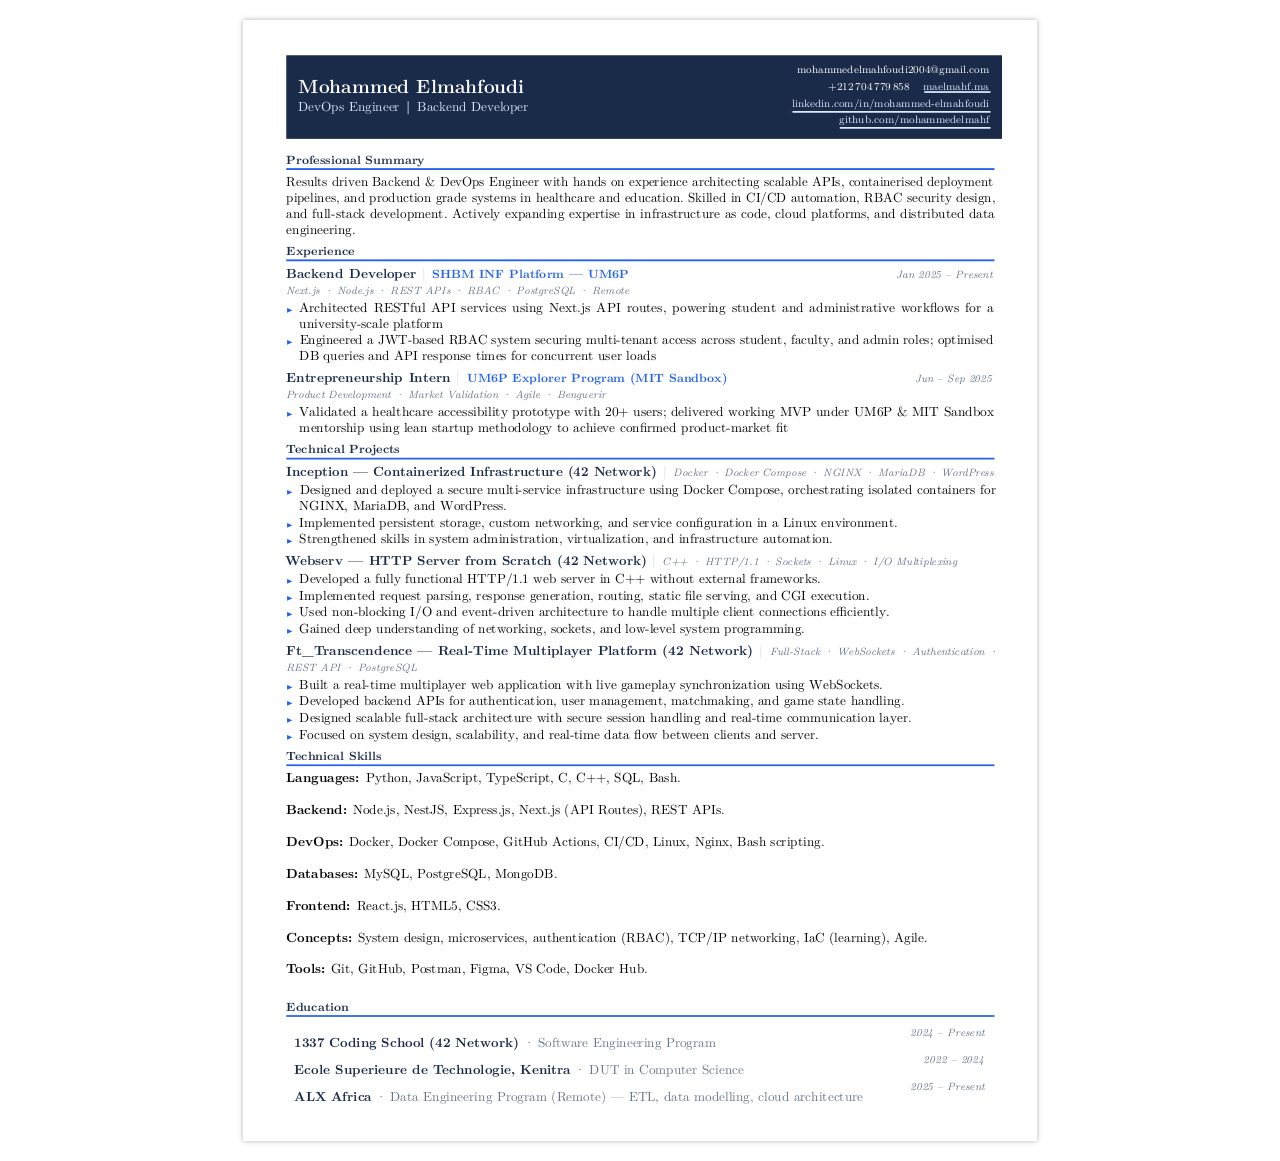
<file: srcs/requirements/bonus/static-website/www/index.html>
<!DOCTYPE html><!--[if IE]>  <html class="pdf24_ie"> <![endif]-->
<html>
	<head>
		<meta charset="utf-8" />
		<title>
		</title>
		
	<STYLE> 
 .pdf24_ sup {
	vertical-align: baseline;
	position: relative;
	top: -0.4em;
}
.pdf24_ sub {
	vertical-align: baseline;
	position: relative;
	top: 0.4em;
}
.pdf24_ a:link {text-decoration:none;}
.pdf24_ a:visited {text-decoration:none;}
@media screen and (min-device-pixel-ratio:0), (-webkit-min-device-pixel-ratio:0), (min--moz-device-pixel-ratio: 0) {.pdf24_view{ font-size:10em; transform:scale(0.1); -moz-transform:scale(0.1); -webkit-transform:scale(0.1); -moz-transform-origin:top left; -webkit-transform-origin:top left; } }
.pdf24_layer { }.pdf24_ie { font-size: 1pt; }
.pdf24_ie body { font-size: 12em; }
@media print{.pdf24_view {font-size:1em; transform:scale(1);}}
.pdf24_grlink { position:relative;width:100%;height:100%;z-index:1000000; }
.pdf24_01 {
	position: absolute;
	white-space: nowrap;
}
.pdf24_02 {
	font-size: 1em;
	line-height: 0.0em;
	width: 49.58333em;
	height: 70.08334em;
	border-style: none;
	display: block;
	margin: 0em;
}

@supports(-ms-ime-align:auto) { .pdf24_02 {overflow: hidden;}}
.pdf24_03 {
	position: relative;
}
.pdf24_04 {
	position: absolute;
	pointer-events: none;
	clip: rect(2.164251em,47.44617em,62.31267em,2.637583em);
	width: 100%;
}
.pdf24_05 {
	position: relative;
	width: 49.58333em;
}
.pdf24_06 {
	height: 7.008333em;
}
.pdf24_ie .pdf24_06 {
	height: 70.08334em;
}
@font-face {
	font-family:"CCIFOV+LMRoman8-Regular";
	src:url("[data-uri]") format("woff");
}
.pdf24_07 {
	font-size: 0.664175em;
	font-family: "CCIFOV+LMRoman8-Regular", "Times New Roman";
	color: #FFFFFF;
}
.pdf24_08 {
	line-height: 1.417em;
}
.pdf24_09 {
	letter-spacing: 0.0003em;
}

.pdf24_ie .pdf24_09 {
	letter-spacing: 0.0031px;
}
.pdf24_10 {
	letter-spacing: 0em;
}

.pdf24_ie .pdf24_10 {
	letter-spacing: 0px;
}
.pdf24_11 {
	font-size: 0.664175em;
	font-family: "CCIFOV+LMRoman8-Regular", "Times New Roman";
	color: #DBEAFE;
}
.pdf24_12 {
	letter-spacing: -0.0006em;
}

.pdf24_ie .pdf24_12 {
	letter-spacing: -0.006px;
}
.pdf24_13 {
	letter-spacing: -0.0009em;
}

.pdf24_ie .pdf24_13 {
	letter-spacing: -0.0099px;
}
@font-face {
	font-family:"LKNPVD+LMRoman12-Bold";
	src:url("[data-uri]") format("woff");
}
.pdf24_14 {
	font-size: 1.195517em;
	font-family: "LKNPVD+LMRoman12-Bold", "Times New Roman";
	color: #FFFFFF;
}
.pdf24_15 {
	line-height: 1.426em;
}
.pdf24_16 {
	letter-spacing: 0.0004em;
}

.pdf24_ie .pdf24_16 {
	letter-spacing: 0.0077px;
}
@font-face {
	font-family:"BHPEVO+LMRoman10-Regular";
	src:url("[data-uri]") format("woff");
}
.pdf24_17 {
	font-size: 0.830217em;
	font-family: "BHPEVO+LMRoman10-Regular", "Times New Roman";
	color: #DBEAFE;
}
.pdf24_18 {
	letter-spacing: 0.0006em;
}

.pdf24_ie .pdf24_18 {
	letter-spacing: 0.008px;
}
@font-face {
	font-family:"OHJFIO+LMRoman10-Bold";
	src:url("[data-uri]") format("woff");
}
.pdf24_19 {
	font-size: 0.830217em;
	font-family: "OHJFIO+LMRoman10-Bold", "Times New Roman";
	color: #DBEAFE;
}
.pdf24_20 {
	line-height: 1.428em;
}
.pdf24_21 {
	letter-spacing: -0.0035em;
}

.pdf24_ie .pdf24_21 {
	letter-spacing: -0.0462px;
}
@font-face {
	font-family:"ROPUJM+LMRoman9-Bold";
	src:url("[data-uri]") format("woff");
}
.pdf24_22 {
	font-size: 0.7472em;
	font-family: "ROPUJM+LMRoman9-Bold", "Times New Roman";
	color: #1A2B4A;
}
.pdf24_23 {
	line-height: 1.435em;
}
.pdf24_24 {
	-o-transform: scale(1,1.019368);
	-webkit-transform: scale(1,1.019368);
	-moz-transform: scale(1,1.019368);
	transform: scale(1,1.019368);
	-o-transform-origin: top left;
	-webkit-transform-origin: top left;
	-moz-webkit-transform-origin: top left;
	-transform-origin: top left;
	-ms-transform: matrix(1,0,0,1.019368,0,-0);
	-ms-transform-origin: top left;
}
.pdf24_25 {
	font-size: 0.814443em;
	font-family: "BHPEVO+LMRoman10-Regular", "Times New Roman";
	color: #000000;
}
.pdf24_26 {
	letter-spacing: -0.0014em;
}

.pdf24_ie .pdf24_26 {
	letter-spacing: -0.0181px;
}
.pdf24_27 {
	-o-transform: scale(1,1.01626);
	-webkit-transform: scale(1,1.01626);
	-moz-transform: scale(1,1.01626);
	transform: scale(1,1.01626);
	-o-transform-origin: top left;
	-webkit-transform-origin: top left;
	-moz-webkit-transform-origin: top left;
	-transform-origin: top left;
	-ms-transform: matrix(1,0,0,1.01626,0,-0);
	-ms-transform-origin: top left;
}
.pdf24_28 {
	font-size: 0.816933em;
	font-family: "BHPEVO+LMRoman10-Regular", "Times New Roman";
	color: #000000;
}
.pdf24_29 {
	letter-spacing: 0.0005em;
}

.pdf24_ie .pdf24_29 {
	letter-spacing: 0.0064px;
}
.pdf24_30 {
	-o-transform: scale(1,0.998004);
	-webkit-transform: scale(1,0.998004);
	-moz-transform: scale(1,0.998004);
	transform: scale(1,0.998004);
	-o-transform-origin: top left;
	-webkit-transform-origin: top left;
	-moz-webkit-transform-origin: top left;
	-transform-origin: top left;
	-ms-transform: matrix(1,0,0,0.998004,0,-0);
	-ms-transform-origin: top left;
}
.pdf24_31 {
	font-size: 0.831877em;
	font-family: "BHPEVO+LMRoman10-Regular", "Times New Roman";
	color: #000000;
}
.pdf24_32 {
	letter-spacing: -0.0004em;
}

.pdf24_ie .pdf24_32 {
	letter-spacing: -0.005px;
}
.pdf24_33 {
	font-size: 0.830217em;
	font-family: "BHPEVO+LMRoman10-Regular", "Times New Roman";
	color: #000000;
}
.pdf24_34 {
	letter-spacing: 0.0041em;
}

.pdf24_ie .pdf24_34 {
	letter-spacing: 0.0487px;
}
.pdf24_35 {
	font-size: 0.830217em;
	font-family: "OHJFIO+LMRoman10-Bold", "Times New Roman";
	color: #1A2B4A;
}
.pdf24_36 {
	letter-spacing: -0.0042em;
}

.pdf24_ie .pdf24_36 {
	letter-spacing: -0.0552px;
}
@font-face {
	font-family:"ILMQGV+LMMathSymbols10-Regular";
	src:url("[data-uri]") format("woff");
}
.pdf24_37 {
	font-size: 0.830217em;
	font-family: "ILMQGV+LMMathSymbols10-Regular", "Times New Roman";
	color: #CBD5E1;
}
.pdf24_38 {
	line-height: 1.735em;
}
.pdf24_39 {
	font-size: 0.7472em;
	font-family: "ROPUJM+LMRoman9-Bold", "Times New Roman";
	color: #2563EB;
}
@font-face {
	font-family:"FWHSHW+LMRoman8-Italic";
	src:url("[data-uri]") format("woff");
}
.pdf24_40 {
	font-size: 0.664175em;
	font-family: "FWHSHW+LMRoman8-Italic", "Times New Roman";
	color: #64748B;
}
.pdf24_41 {
	line-height: 1.416em;
}
.pdf24_42 {
	letter-spacing: -0.0044em;
}

.pdf24_ie .pdf24_42 {
	letter-spacing: -0.0463px;
}
@font-face {
	font-family:"WCIROB+LMRoman8-Italic";
	src:url("[data-uri]") format("woff");
}
.pdf24_43 {
	font-size: 0.664175em;
	font-family: "WCIROB+LMRoman8-Italic", "Times New Roman";
	color: #64748B;
}
.pdf24_44 {
	letter-spacing: -0.0087em;
}

.pdf24_ie .pdf24_44 {
	letter-spacing: -0.0925px;
}
.pdf24_45 {
	letter-spacing: -0.0178em;
}

.pdf24_ie .pdf24_45 {
	letter-spacing: -0.1888px;
}
.pdf24_46 {
	letter-spacing: -0.0053em;
}

.pdf24_ie .pdf24_46 {
	letter-spacing: -0.0568px;
}
.pdf24_47 {
	letter-spacing: -0.0104em;
}

.pdf24_ie .pdf24_47 {
	letter-spacing: -0.1105px;
}
@font-face {
	font-family:"LVVNHP+MSAM5";
	src:url("[data-uri]") format("woff");
}
.pdf24_48 {
	font-size: 0.415108em;
	font-family: "LVVNHP+MSAM5", "Times New Roman";
	color: #2563EB;
}
.pdf24_49 {
	line-height: 1.78em;
}
.pdf24_50 {
	-o-transform: scale(1,0.9803922);
	-webkit-transform: scale(1,0.9803922);
	-moz-transform: scale(1,0.9803922);
	transform: scale(1,0.9803922);
	-o-transform-origin: top left;
	-webkit-transform-origin: top left;
	-moz-webkit-transform-origin: top left;
	-transform-origin: top left;
	-ms-transform: matrix(1,0,0,0.9803922,0,-0);
	-ms-transform-origin: top left;
}
.pdf24_51 {
	font-size: 0.846821em;
	font-family: "BHPEVO+LMRoman10-Regular", "Times New Roman";
	color: #000000;
}
.pdf24_52 {
	letter-spacing: -0.0016em;
}

.pdf24_ie .pdf24_52 {
	letter-spacing: -0.0214px;
}
.pdf24_53 {
	letter-spacing: -0.002em;
}

.pdf24_ie .pdf24_53 {
	letter-spacing: -0.0261px;
}
.pdf24_54 {
	-o-transform: scale(1,1.010101);
	-webkit-transform: scale(1,1.010101);
	-moz-transform: scale(1,1.010101);
	transform: scale(1,1.010101);
	-o-transform-origin: top left;
	-webkit-transform-origin: top left;
	-moz-webkit-transform-origin: top left;
	-transform-origin: top left;
	-ms-transform: matrix(1,0,0,1.010101,0,-0);
	-ms-transform-origin: top left;
}
.pdf24_55 {
	font-size: 0.821915em;
	font-family: "BHPEVO+LMRoman10-Regular", "Times New Roman";
	color: #000000;
}
.pdf24_56 {
	letter-spacing: -0.0021em;
}

.pdf24_ie .pdf24_56 {
	letter-spacing: -0.0278px;
}
.pdf24_57 {
	letter-spacing: -0.0027em;
}

.pdf24_ie .pdf24_57 {
	letter-spacing: -0.0356px;
}
.pdf24_58 {
	letter-spacing: -0.0062em;
}

.pdf24_ie .pdf24_58 {
	letter-spacing: -0.0663px;
}
.pdf24_59 {
	letter-spacing: -0.0054em;
}

.pdf24_ie .pdf24_59 {
	letter-spacing: -0.057px;
}
.pdf24_60 {
	letter-spacing: -0.0133em;
}

.pdf24_ie .pdf24_60 {
	letter-spacing: -0.1416px;
}
.pdf24_61 {
	letter-spacing: -0.0989em;
}

.pdf24_ie .pdf24_61 {
	letter-spacing: -1.1824px;
}
.pdf24_62 {
	-o-transform: scale(1,1.012146);
	-webkit-transform: scale(1,1.012146);
	-moz-transform: scale(1,1.012146);
	transform: scale(1,1.012146);
	-o-transform-origin: top left;
	-webkit-transform-origin: top left;
	-moz-webkit-transform-origin: top left;
	-transform-origin: top left;
	-ms-transform: matrix(1,0,0,1.012146,0,-0);
	-ms-transform-origin: top left;
}
.pdf24_63 {
	font-size: 0.820254em;
	font-family: "OHJFIO+LMRoman10-Bold", "Times New Roman";
	color: #1A2B4A;
}
.pdf24_64 {
	letter-spacing: -0.0019em;
}

.pdf24_ie .pdf24_64 {
	letter-spacing: -0.0253px;
}
.pdf24_65 {
	font-size: 0.656205em;
	font-family: "FWHSHW+LMRoman8-Italic", "Times New Roman";
	color: #64748B;
}
.pdf24_66 {
	letter-spacing: -0.0103em;
}

.pdf24_ie .pdf24_66 {
	letter-spacing: -0.1083px;
}
.pdf24_67 {
	font-size: 0.656205em;
	font-family: "WCIROB+LMRoman8-Italic", "Times New Roman";
	color: #64748B;
}
.pdf24_68 {
	letter-spacing: -0.0094em;
}

.pdf24_ie .pdf24_68 {
	letter-spacing: -0.0983px;
}
.pdf24_69 {
	letter-spacing: -0.0236em;
}

.pdf24_ie .pdf24_69 {
	letter-spacing: -0.2476px;
}
.pdf24_70 {
	-o-transform: scale(1,1.008065);
	-webkit-transform: scale(1,1.008065);
	-moz-transform: scale(1,1.008065);
	transform: scale(1,1.008065);
	-o-transform-origin: top left;
	-webkit-transform-origin: top left;
	-moz-webkit-transform-origin: top left;
	-transform-origin: top left;
	-ms-transform: matrix(1,0,0,1.008065,0,-0);
	-ms-transform-origin: top left;
}
.pdf24_71 {
	font-size: 0.823575em;
	font-family: "BHPEVO+LMRoman10-Regular", "Times New Roman";
	color: #000000;
}
.pdf24_72 {
	letter-spacing: -0.001em;
}

.pdf24_ie .pdf24_72 {
	letter-spacing: -0.0136px;
}
.pdf24_73 {
	letter-spacing: -0.0032em;
}

.pdf24_ie .pdf24_73 {
	letter-spacing: -0.0429px;
}
.pdf24_74 {
	letter-spacing: -0.0017em;
}

.pdf24_ie .pdf24_74 {
	letter-spacing: -0.0227px;
}
.pdf24_75 {
	letter-spacing: -0.0951em;
}

.pdf24_ie .pdf24_75 {
	letter-spacing: -1.2633px;
}
.pdf24_76 {
	letter-spacing: 0.0001em;
}

.pdf24_ie .pdf24_76 {
	letter-spacing: 0.0013px;
}
.pdf24_77 {
	letter-spacing: -0.0039em;
}

.pdf24_ie .pdf24_77 {
	letter-spacing: -0.052px;
}
.pdf24_78 {
	letter-spacing: -0.0084em;
}

.pdf24_ie .pdf24_78 {
	letter-spacing: -0.0889px;
}
.pdf24_79 {
	letter-spacing: -0.0031em;
}

.pdf24_ie .pdf24_79 {
	letter-spacing: -0.0409px;
}
.pdf24_80 {
	-o-transform: scale(1,0.990099);
	-webkit-transform: scale(1,0.990099);
	-moz-transform: scale(1,0.990099);
	transform: scale(1,0.990099);
	-o-transform-origin: top left;
	-webkit-transform-origin: top left;
	-moz-webkit-transform-origin: top left;
	-transform-origin: top left;
	-ms-transform: matrix(1,0,0,0.990099,0,-0);
	-ms-transform-origin: top left;
}
.pdf24_81 {
	font-size: 0.838519em;
	font-family: "OHJFIO+LMRoman10-Bold", "Times New Roman";
	color: #1A2B4A;
}
.pdf24_82 {
	letter-spacing: -0.095em;
}

.pdf24_ie .pdf24_82 {
	letter-spacing: -1.2746px;
}
.pdf24_83 {
	letter-spacing: -0.0025em;
}

.pdf24_ie .pdf24_83 {
	letter-spacing: -0.034px;
}
.pdf24_84 {
	font-size: 0.670817em;
	font-family: "FWHSHW+LMRoman8-Italic", "Times New Roman";
	color: #64748B;
}
.pdf24_85 {
	letter-spacing: -0.0405em;
}

.pdf24_ie .pdf24_85 {
	letter-spacing: -0.4347px;
}
.pdf24_86 {
	letter-spacing: 0.0813em;
}

.pdf24_ie .pdf24_86 {
	letter-spacing: 0.8726px;
}
.pdf24_87 {
	font-size: 0.670817em;
	font-family: "WCIROB+LMRoman8-Italic", "Times New Roman";
	color: #64748B;
}
.pdf24_88 {
	letter-spacing: -0.0143em;
}

.pdf24_ie .pdf24_88 {
	letter-spacing: -0.1537px;
}
.pdf24_89 {
	letter-spacing: -0.0079em;
}

.pdf24_ie .pdf24_89 {
	letter-spacing: -0.0847px;
}
.pdf24_90 {
	letter-spacing: -0.0055em;
}

.pdf24_ie .pdf24_90 {
	letter-spacing: -0.058px;
}
.pdf24_91 {
	letter-spacing: -0.0036em;
}

.pdf24_ie .pdf24_91 {
	letter-spacing: -0.0474px;
}
.pdf24_92 {
	letter-spacing: -0.0012em;
}

.pdf24_ie .pdf24_92 {
	letter-spacing: -0.0158px;
}
.pdf24_93 {
	letter-spacing: -0.0822em;
}

.pdf24_ie .pdf24_93 {
	letter-spacing: -1.0919px;
}
.pdf24_94 {
	letter-spacing: 0.027em;
}

.pdf24_ie .pdf24_94 {
	letter-spacing: 0.3587px;
}
.pdf24_95 {
	letter-spacing: -0.0023em;
}

.pdf24_ie .pdf24_95 {
	letter-spacing: -0.0276px;
}
.pdf24_96 {
	font-size: 0.830217em;
	font-family: "OHJFIO+LMRoman10-Bold", "Times New Roman";
	color: #000000;
}
.pdf24_97 {
	letter-spacing: 0.0011em;
}

.pdf24_ie .pdf24_97 {
	letter-spacing: 0.0146px;
}
.pdf24_98 {
	letter-spacing: 0.0007em;
}

.pdf24_ie .pdf24_98 {
	letter-spacing: 0.0097px;
}
.pdf24_99 {
	letter-spacing: -0.0008em;
}

.pdf24_ie .pdf24_99 {
	letter-spacing: -0.0109px;
}
.pdf24_100 {
	letter-spacing: -0.0954em;
}

.pdf24_ie .pdf24_100 {
	letter-spacing: -1.2672px;
}
.pdf24_101 {
	letter-spacing: -0.0048em;
}

.pdf24_ie .pdf24_101 {
	letter-spacing: -0.0642px;
}
.pdf24_102 {
	letter-spacing: -0.096em;
}

.pdf24_ie .pdf24_102 {
	letter-spacing: -1.2752px;
}
.pdf24_103 {
	letter-spacing: 0.032em;
}

.pdf24_ie .pdf24_103 {
	letter-spacing: 0.4251px;
}
.pdf24_104 {
	letter-spacing: -0.0011em;
}

.pdf24_ie .pdf24_104 {
	letter-spacing: -0.0148px;
}
@font-face {
	font-family:"SDBKSG+LMRoman10-Regular";
	src:url("[data-uri]") format("woff");
}
.pdf24_105 {
	font-size: 0.830217em;
	font-family: "SDBKSG+LMRoman10-Regular", "Times New Roman";
	color: #64748B;
}
.pdf24_106 {
	font-size: 0.830217em;
	font-family: "BHPEVO+LMRoman10-Regular", "Times New Roman";
	color: #64748B;
}
.pdf24_107 {
	letter-spacing: 0.0028em;
}

.pdf24_ie .pdf24_107 {
	letter-spacing: 0.0376px;
}
.pdf24_108 {
	letter-spacing: -0.0018em;
}

.pdf24_ie .pdf24_108 {
	letter-spacing: -0.0233px;
}

 body > div {
	box-shadow: 0 0 5px rgba(0,0,0,0.3) !important;
	margin: 20px auto !important;
}

</STYLE> 
</head>
	<body>
		<div id="page_0" class="pdf24_ pdf24_02">
			<div class="pdf24_03">
				<img src="[data-uri]" alt="" class="pdf24_04" />
			</div>
			<div class="pdf24_view">
				<div class="pdf24_05 pdf24_06">
					<div class="pdf24_01" style="left:34.6016em;top:2.5553em;"><a href="mailto:mohammedelmahfoudi2004@gmail.com" target="_blank"><span class="pdf24_07 pdf24_08 pdf24_09">mohammedelmahfoudi2004@gmail.com &nbsp;</span></a></div>
					<div class="pdf24_01" style="left:36.555em;top:3.6346em;"><span class="pdf24_07 pdf24_08 pdf24_09" style="word-spacing:-0.0733em;">+212 704 779 858</span><span class="pdf24_07 pdf24_08 pdf24_10" style="word-spacing:1em;">&nbsp;</span><a href="https://maelmahf.ma" target="_blank"><span class="pdf24_11 pdf24_08 pdf24_09">maelmahf.ma &nbsp;</span></a></div>
					<div class="pdf24_01" style="left:34.2879em;top:4.7138em;"><a href="https://linkedin.com/in/mohammed-elmahfoudi-1b4b22247" target="_blank"><span class="pdf24_11 pdf24_08 pdf24_12">linkedin.com/in/mohammed-elmahfoudi &nbsp;</span></a></div>
					<div class="pdf24_01" style="left:37.2479em;top:5.7101em;"><a href="https://github.com/mohammedelmahf" target="_blank"><span class="pdf24_11 pdf24_08 pdf24_13">github.com/mohammedelmahf &nbsp;</span></a></div>
					<div class="pdf24_01" style="left:3.4472em;top:3.2231em;"><span class="pdf24_14 pdf24_15 pdf24_16" style="word-spacing:0.1242em;">Mohammed Elmahfoudi &nbsp;</span></div>
					<div class="pdf24_01" style="left:3.4472em;top:4.7211em;"><span class="pdf24_17 pdf24_08 pdf24_18" style="word-spacing:0.0823em;">DevOps Engineer</span><span class="pdf24_17 pdf24_08 pdf24_10" style="word-spacing:0.2501em;">&nbsp;</span><span class="pdf24_19 pdf24_20 pdf24_10" style="word-spacing:0.2505em;">| </span><span class="pdf24_17 pdf24_08 pdf24_21" style="word-spacing:0.0906em;">Backend Developer &nbsp;</span></div>
					<div class="pdf24_01" style="left:2.7em;top:8.1321em;"><span class="pdf24_22 pdf24_23 pdf24_16" style="word-spacing:0.144em;">Professional Summary &nbsp;</span></div>
					<div class="pdf24_01 pdf24_24" style="left:2.7em;top:9.4308em;"><span class="pdf24_25 pdf24_08 pdf24_26" style="word-spacing:0.094em;">Results driven Backend &amp; DevOps Engineer with hands on experience architecting scalable APIs, containerised deployment &nbsp;</span></div>
					<div class="pdf24_01 pdf24_27" style="left:2.7em;top:10.4271em;"><span class="pdf24_28 pdf24_08 pdf24_29" style="word-spacing:0.0959em;">pipelines, and production grade systems in healthcare and education. Skilled in CI/CD automation, RBAC security design, &nbsp;</span></div>
					<div class="pdf24_01 pdf24_30" style="left:2.7em;top:11.4233em;"><span class="pdf24_31 pdf24_08 pdf24_32" style="word-spacing:0.0931em;">and full-stack development. Actively expanding expertise in infrastructure as code, cloud platforms, and distributed data &nbsp;</span></div>
					<div class="pdf24_01" style="left:2.7em;top:12.4196em;"><span class="pdf24_33 pdf24_08 pdf24_29">engineering. &nbsp;</span></div>
					<div class="pdf24_01" style="left:2.7em;top:13.8348em;"><span class="pdf24_22 pdf24_23 pdf24_34">Experience &nbsp;</span></div>
					<div class="pdf24_01" style="left:2.7em;top:15.1793em;"><span class="pdf24_35 pdf24_20 pdf24_36" style="word-spacing:0.2006em;">Backend Developer </span><span class="pdf24_37 pdf24_38 pdf24_10" style="word-spacing:0.2512em;">| </span><span class="pdf24_39 pdf24_23 pdf24_16" style="word-spacing:0.1438em;">SHBM INF Platform — UM6P &nbsp;</span></div>
					<div class="pdf24_01" style="left:40.8061em;top:15.3734em;"><span class="pdf24_40 pdf24_41 pdf24_42" style="word-spacing:0.1436em;">Jan 2025 – Present &nbsp;</span></div>
					<div class="pdf24_01" style="left:2.6607em;top:16.3696em;"><span class="pdf24_40 pdf24_41 pdf24_29" style="word-spacing:0.1339em;">Next.js </span><span class="pdf24_43 pdf24_41 pdf24_10" style="word-spacing:0.1349em;">· </span><span class="pdf24_40 pdf24_41 pdf24_44" style="word-spacing:0.1523em;">Node.js </span><span class="pdf24_43 pdf24_41 pdf24_10" style="word-spacing:0.1349em;">· </span><span class="pdf24_40 pdf24_41 pdf24_16" style="word-spacing:0.1336em;">REST APIs </span><span class="pdf24_43 pdf24_41 pdf24_10" style="word-spacing:0.1349em;">· </span><span class="pdf24_40 pdf24_41 pdf24_45" style="word-spacing:0.1696em;">RBAC </span><span class="pdf24_43 pdf24_41 pdf24_10" style="word-spacing:0.1349em;">· </span><span class="pdf24_40 pdf24_41 pdf24_46" style="word-spacing:0.1453em;">PostgreSQL </span><span class="pdf24_43 pdf24_41 pdf24_10" style="word-spacing:0.1349em;">· </span><span class="pdf24_40 pdf24_41 pdf24_47">Remote &nbsp;</span></div>
					<div class="pdf24_01" style="left:2.6654em;top:17.7522em;"><span class="pdf24_48 pdf24_49 pdf24_10">▶</span></div>
					<div class="pdf24_01 pdf24_50" style="left:3.4987em;top:17.3013em;"><span class="pdf24_51 pdf24_08 pdf24_52" style="word-spacing:0.1901em;">Architected RESTful API services using Next.js API routes, powering student and administrative workﬂows for a &nbsp;</span></div>
					<div class="pdf24_01" style="left:3.5302em;top:18.2976em;"><span class="pdf24_33 pdf24_08 pdf24_53" style="word-spacing:0.0874em;">university-scale platform &nbsp;</span></div>
					<div class="pdf24_01" style="left:2.6654em;top:19.7862em;"><span class="pdf24_48 pdf24_49 pdf24_10">▶</span></div>
					<div class="pdf24_01 pdf24_54" style="left:3.5302em;top:19.3354em;"><span class="pdf24_55 pdf24_08 pdf24_56" style="word-spacing:0.0907em;">Engineered a JWT-based RBAC system securing multi-tenant access across student, faculty, and admin roles; optimised &nbsp;</span></div>
					<div class="pdf24_01" style="left:3.5302em;top:20.3316em;"><span class="pdf24_33 pdf24_08 pdf24_29" style="word-spacing:0.0827em;">DB queries and API response times for concurrent user loads &nbsp;</span></div>
					<div class="pdf24_01" style="left:2.7em;top:21.6964em;z-index:921;"><span class="pdf24_35 pdf24_20 pdf24_57" style="word-spacing:0.1998em;">Entrepreneurship Intern </span><span class="pdf24_37 pdf24_38 pdf24_10" style="word-spacing:0.2512em;">| </span><span class="pdf24_39 pdf24_23 pdf24_16" style="word-spacing:0.1435em;">UM6P Explorer Program (MIT Sandbox) &nbsp;</span></div>
					<div class="pdf24_01" style="left:41.9803em;top:21.8906em;"><span class="pdf24_40 pdf24_41 pdf24_18" style="word-spacing:0.1335em;">Jun – Sep 2025 &nbsp;</span></div>
					<div class="pdf24_01" style="left:2.6607em;top:22.8869em;"><span class="pdf24_40 pdf24_41 pdf24_58" style="word-spacing:0.1471em;">Product Development </span><span class="pdf24_43 pdf24_41 pdf24_10" style="word-spacing:0.1349em;">· </span><span class="pdf24_40 pdf24_41 pdf24_59" style="word-spacing:0.1453em;">Market Validation </span><span class="pdf24_43 pdf24_41 pdf24_10" style="word-spacing:0.1349em;">· </span><span class="pdf24_40 pdf24_41 pdf24_60" style="word-spacing:0.1613em;">Agile </span><span class="pdf24_43 pdf24_41 pdf24_10" style="word-spacing:0.1349em;">· </span><span class="pdf24_40 pdf24_41 pdf24_29">Benguerir &nbsp;</span></div>
					<div class="pdf24_01" style="left:2.6654em;top:24.2693em;"><span class="pdf24_48 pdf24_49 pdf24_10">▶</span></div>
					<div class="pdf24_01 pdf24_50" style="left:3.4987em;top:23.8185em;"><span class="pdf24_51 pdf24_08 pdf24_52" style="word-spacing:0.0829em;">Validated a healthcare accessibility prototype with 20+ users; delivered working MVP under UM6P &amp; MIT Sandbox &nbsp;</span></div>
					<div class="pdf24_01" style="left:3.5302em;top:24.8148em;"><span class="pdf24_33 pdf24_08 pdf24_32" style="word-spacing:0.0847em;">mentorship using lean startup methodology to achieve conﬁrmed product-market ﬁt &nbsp;</span></div>
					<div class="pdf24_01" style="left:2.7em;top:26.23em;"><span class="pdf24_22 pdf24_23 pdf24_61">T</span><span class="pdf24_22 pdf24_23 pdf24_10">e</span><span class="pdf24_22 pdf24_23 pdf24_29" style="word-spacing:0.1436em;">chnical Projects &nbsp;</span></div>
					<div class="pdf24_01 pdf24_62" style="left:2.7em;top:27.5745em;"><span class="pdf24_63 pdf24_20 pdf24_64" style="word-spacing:0.1422em;">Inception — Containerized Infrastructure (42 Network) &nbsp;</span></div>
					<div class="pdf24_01" style="left:26.252em;top:27.8717em;z-index:1246;"><span class="pdf24_37 pdf24_38 pdf24_10">|</span></div>
					<div class="pdf24_01 pdf24_62" style="left:26.8978em;top:27.7686em;"><span class="pdf24_65 pdf24_41 pdf24_66" style="word-spacing:0.1592em;">Docker </span><span class="pdf24_67 pdf24_41 pdf24_10" style="word-spacing:0.1399em;">· </span><span class="pdf24_65 pdf24_41 pdf24_68" style="word-spacing:0.1579em;">Docker Compose </span><span class="pdf24_67 pdf24_41 pdf24_10" style="word-spacing:0.1389em;">· </span><span class="pdf24_65 pdf24_41 pdf24_16" style="word-spacing:0.1387em;">NGINX </span><span class="pdf24_67 pdf24_41 pdf24_10" style="word-spacing:0.1399em;">· </span><span class="pdf24_65 pdf24_41 pdf24_29" style="word-spacing:0.138em;">MariaDB </span><span class="pdf24_67 pdf24_41 pdf24_10" style="word-spacing:0.1399em;">· </span><span class="pdf24_65 pdf24_41 pdf24_69">WordPress &nbsp;</span></div>
					<div class="pdf24_01" style="left:2.6654em;top:29.1511em;"><span class="pdf24_48 pdf24_49 pdf24_10">▶</span></div>
					<div class="pdf24_01 pdf24_70" style="left:3.5302em;top:28.7003em;"><span class="pdf24_71 pdf24_08 pdf24_72" style="word-spacing:0.0881em;">Designed and deployed a secure multi-service infrastructure using Docker Compose, orchestrating isolated containers for &nbsp;</span></div>
					<div class="pdf24_01" style="left:3.5302em;top:29.6965em;"><span class="pdf24_33 pdf24_08 pdf24_73" style="word-spacing:0.0905em;">NGINX, MariaDB, and WordPress. &nbsp;</span></div>
					<div class="pdf24_01" style="left:2.6654em;top:31.1851em;"><span class="pdf24_48 pdf24_49 pdf24_10">▶</span></div>
					<div class="pdf24_01" style="left:2.6654em;top:32.2228em;"><span class="pdf24_48 pdf24_49 pdf24_10">▶</span></div>
					<div class="pdf24_01" style="left:3.5302em;top:30.7343em;"><span class="pdf24_33 pdf24_08 pdf24_74" style="word-spacing:0.0874em;">Implemented persistent storage, custom networking, and service conﬁguration in a Linux environment. &nbsp;</span></div>
					<div class="pdf24_01" style="left:3.5302em;top:31.772em;"><span class="pdf24_33 pdf24_08 pdf24_29" style="word-spacing:0.083em;">Strengthened skills in system administration, virtualization, and infrastructure automation. &nbsp;</span></div>
					<div class="pdf24_01" style="left:2.6503em;top:33.137em;z-index:1639;"><span class="pdf24_35 pdf24_20 pdf24_75">W</span><span class="pdf24_35 pdf24_20 pdf24_76">e</span><span class="pdf24_35 pdf24_20 pdf24_77" style="word-spacing:0.1562em;">bserv — HTTP Server from Scratch (42 Network) </span><span class="pdf24_37 pdf24_38 pdf24_10" style="word-spacing:0.25em;">| </span><span class="pdf24_40 pdf24_41 pdf24_29" style="word-spacing:0.1339em;">C++ </span><span class="pdf24_43 pdf24_41 pdf24_10" style="word-spacing:0.1349em;">· </span><span class="pdf24_40 pdf24_41 pdf24_16" style="word-spacing:0.1339em;">HTTP/1.1 </span><span class="pdf24_43 pdf24_41 pdf24_10" style="word-spacing:0.1349em;">· </span><span class="pdf24_40 pdf24_41 pdf24_78" style="word-spacing:0.1516em;">Sockets </span><span class="pdf24_43 pdf24_41 pdf24_10" style="word-spacing:0.1349em;">· </span><span class="pdf24_40 pdf24_41 pdf24_09" style="word-spacing:0.1341em;">Linux </span><span class="pdf24_43 pdf24_41 pdf24_10" style="word-spacing:0.1349em;">· </span><span class="pdf24_40 pdf24_41 pdf24_16" style="word-spacing:0.1341em;">I/O Multiplexing &nbsp;</span></div>
					<div class="pdf24_01" style="left:2.6654em;top:34.7135em;"><span class="pdf24_48 pdf24_49 pdf24_10">▶</span></div>
					<div class="pdf24_01" style="left:2.6654em;top:35.7513em;"><span class="pdf24_48 pdf24_49 pdf24_10">▶</span></div>
					<div class="pdf24_01" style="left:2.6654em;top:36.7891em;"><span class="pdf24_48 pdf24_49 pdf24_10">▶</span></div>
					<div class="pdf24_01" style="left:2.6654em;top:37.8268em;"><span class="pdf24_48 pdf24_49 pdf24_10">▶</span></div>
					<div class="pdf24_01" style="left:3.5302em;top:34.2627em;"><span class="pdf24_33 pdf24_08 pdf24_13" style="word-spacing:0.0859em;">Developed a fully functional HTTP/1.1 web server in C++ without external frameworks. &nbsp;</span></div>
					<div class="pdf24_01" style="left:3.5302em;top:35.3005em;"><span class="pdf24_33 pdf24_08 pdf24_29" style="word-spacing:0.0829em;">Implemented request parsing, response generation, routing, static ﬁle serving, and CGI execution. &nbsp;</span></div>
					<div class="pdf24_01" style="left:3.5302em;top:36.3383em;z-index:1932;"><span class="pdf24_33 pdf24_08 pdf24_79" style="word-spacing:0.09em;">Used non-blocking I/O and event-driven architecture to handle multiple client connections eﬃciently. &nbsp;</span></div>
					<div class="pdf24_01" style="left:3.5302em;top:37.376em;"><span class="pdf24_33 pdf24_08 pdf24_74" style="word-spacing:0.087em;">Gained deep understanding of networking, sockets, and low-level system programming. &nbsp;</span></div>
					<div class="pdf24_01 pdf24_80" style="left:2.7em;top:38.741em;z-index:2012;"><span class="pdf24_81 pdf24_20 pdf24_16">Ft_</span><span class="pdf24_81 pdf24_20 pdf24_82">T</span><span class="pdf24_81 pdf24_20 pdf24_18">r</span><span class="pdf24_81 pdf24_20 pdf24_83" style="word-spacing:0.1359em;">anscendence — Real-Time Multiplayer Platform (42 Network) &nbsp;</span></div>
					<div class="pdf24_01" style="left:32.2705em;top:39.0382em;"><span class="pdf24_37 pdf24_38 pdf24_10">|</span></div>
					<div class="pdf24_01 pdf24_80" style="left:32.9162em;top:38.9351em;"><span class="pdf24_84 pdf24_41 pdf24_85">Fu</span><span class="pdf24_84 pdf24_41 pdf24_86">l</span><span class="pdf24_84 pdf24_41 pdf24_16" style="word-spacing:0.1308em;">l-Stack </span><span class="pdf24_87 pdf24_41 pdf24_10" style="word-spacing:0.1319em;">· </span><span class="pdf24_84 pdf24_41 pdf24_88" style="word-spacing:0.1605em;">WebSockets </span><span class="pdf24_87 pdf24_41 pdf24_10" style="word-spacing:0.1319em;">· </span><span class="pdf24_84 pdf24_41 pdf24_89" style="word-spacing:0.1473em;">Authentication </span><span class="pdf24_87 pdf24_41 pdf24_89" style="word-spacing:0.1473em;">· &nbsp;</span></div>
					<div class="pdf24_01" style="left:2.6613em;top:39.9313em;"><span class="pdf24_40 pdf24_41 pdf24_16" style="word-spacing:0.1335em;">REST API </span><span class="pdf24_43 pdf24_41 pdf24_10" style="word-spacing:0.1349em;">· </span><span class="pdf24_40 pdf24_41 pdf24_90">PostgreSQL &nbsp;</span></div>
					<div class="pdf24_01" style="left:2.6654em;top:41.3137em;"><span class="pdf24_48 pdf24_49 pdf24_10">▶</span></div>
					<div class="pdf24_01" style="left:2.6654em;top:42.3516em;"><span class="pdf24_48 pdf24_49 pdf24_10">▶</span></div>
					<div class="pdf24_01" style="left:2.6654em;top:43.3893em;"><span class="pdf24_48 pdf24_49 pdf24_10">▶</span></div>
					<div class="pdf24_01" style="left:2.6654em;top:44.4271em;"><span class="pdf24_48 pdf24_49 pdf24_10">▶</span></div>
					<div class="pdf24_01" style="left:3.5302em;top:40.8629em;"><span class="pdf24_33 pdf24_08 pdf24_91" style="word-spacing:0.091em;">Built a real-time multiplayer web application with live gameplay synchronization using WebSockets. &nbsp;</span></div>
					<div class="pdf24_01" style="left:3.5302em;top:41.9008em;"><span class="pdf24_33 pdf24_08 pdf24_26" style="word-spacing:0.0867em;">Developed backend APIs for authentication, user management, matchmaking, and game state handling. &nbsp;</span></div>
					<div class="pdf24_01" style="left:3.5302em;top:42.9385em;"><span class="pdf24_33 pdf24_08 pdf24_92" style="word-spacing:0.0862em;">Designed scalable full-stack architecture with secure session handling and real-time communication layer. &nbsp;</span></div>
					<div class="pdf24_01" style="left:3.5302em;top:43.9763em;"><span class="pdf24_33 pdf24_08 pdf24_93">F</span><span class="pdf24_33 pdf24_08 pdf24_94">o</span><span class="pdf24_33 pdf24_08 pdf24_79" style="word-spacing:0.09em;">cused on system design, scalability, and real-time data ﬂow between clients and server. &nbsp;</span></div>
					<div class="pdf24_01" style="left:2.7em;top:45.3914em;"><span class="pdf24_22 pdf24_23 pdf24_61">T</span><span class="pdf24_22 pdf24_23 pdf24_10">e</span><span class="pdf24_22 pdf24_23 pdf24_95" style="word-spacing:0.1493em;">chnical Skills &nbsp;</span></div>
					<div class="pdf24_01" style="left:2.7em;top:46.6936em;"><span class="pdf24_96 pdf24_20 pdf24_16" style="word-spacing:0.1938em;">Languages: </span><span class="pdf24_33 pdf24_08 pdf24_74" style="word-spacing:0.0876em;">Python, JavaScript, TypeScript, C, C++, SQL, Bash. &nbsp;</span></div>
					<div class="pdf24_01" style="left:2.7em;top:48.6861em;"><span class="pdf24_96 pdf24_20 pdf24_44" style="word-spacing:0.2119em;">Backend: </span><span class="pdf24_33 pdf24_08 pdf24_97" style="word-spacing:0.0817em;">Node.js, NestJS, Express.js, Next.js (API Routes), REST APIs. &nbsp;</span></div>
					<div class="pdf24_01" style="left:2.7em;top:50.6787em;"><span class="pdf24_96 pdf24_20 pdf24_98" style="word-spacing:0.193em;">DevOps: </span><span class="pdf24_33 pdf24_08 pdf24_72" style="word-spacing:0.0861em;">Docker, Docker Compose, GitHub Actions, CI/CD, Linux, Nginx, Bash scripting. &nbsp;</span></div>
					<div class="pdf24_01" style="left:2.7em;top:52.6712em;"><span class="pdf24_96 pdf24_20 pdf24_16" style="word-spacing:0.1938em;">Databases: </span><span class="pdf24_33 pdf24_08 pdf24_99" style="word-spacing:0.0859em;">MySQL, PostgreSQL, MongoDB. &nbsp;</span></div>
					<div class="pdf24_01" style="left:2.7em;top:54.6637em;z-index:2710;"><span class="pdf24_96 pdf24_20 pdf24_100">F</span><span class="pdf24_96 pdf24_20 pdf24_18">r</span><span class="pdf24_96 pdf24_20 pdf24_101" style="word-spacing:0.2052em;">ontend: </span><span class="pdf24_33 pdf24_08 pdf24_09" style="word-spacing:0.0837em;">React.js, HTML5, CSS3. &nbsp;</span></div>
					<div class="pdf24_01" style="left:2.7em;top:56.6563em;"><span class="pdf24_96 pdf24_20 pdf24_16" style="word-spacing:0.1936em;">Concepts: </span><span class="pdf24_33 pdf24_08 pdf24_72" style="word-spacing:0.0864em;">System design, microservices, authentication (RBAC), TCP/IP networking, IaC (learning), Agile. &nbsp;</span></div>
					<div class="pdf24_01" style="left:2.6666em;top:58.6488em;"><span class="pdf24_96 pdf24_20 pdf24_102">T</span><span class="pdf24_96 pdf24_20 pdf24_103">o</span><span class="pdf24_96 pdf24_20 pdf24_16" style="word-spacing:0.1938em;">ols: </span><span class="pdf24_33 pdf24_08 pdf24_32" style="word-spacing:0.0847em;">Git, GitHub, Postman, Figma, VS Code, Docker Hub. &nbsp;</span></div>
					<div class="pdf24_01" style="left:2.7em;top:61.0653em;"><span class="pdf24_22 pdf24_23 pdf24_29">Education &nbsp;</span></div>
					<div class="pdf24_01" style="left:41.7025em;top:62.7616em;"><span class="pdf24_40 pdf24_41 pdf24_90" style="word-spacing:0.1456em;">2024 – Present &nbsp;</span></div>
					<div class="pdf24_01" style="left:3.1981em;top:63.2648em;"><span class="pdf24_35 pdf24_20 pdf24_104" style="word-spacing:0.1146em;">1337 Coding School (42 Network) </span><span class="pdf24_105 pdf24_08 pdf24_10" style="word-spacing:0.0288em;">· </span><span class="pdf24_106 pdf24_08 pdf24_53" style="word-spacing:0.0872em;">Software Engineering Program &nbsp;</span></div>
					<div class="pdf24_01" style="left:42.5298em;top:64.4552em;"><span class="pdf24_40 pdf24_41 pdf24_18" style="word-spacing:0.1334em;">2022 – 2024 &nbsp;</span></div>
					<div class="pdf24_01" style="left:3.1981em;top:64.9585em;"><span class="pdf24_35 pdf24_20 pdf24_107" style="word-spacing:0.1278em;">Ecole Superieure de </span><span class="pdf24_35 pdf24_20 pdf24_102">T</span><span class="pdf24_35 pdf24_20 pdf24_76">e</span><span class="pdf24_35 pdf24_20 pdf24_108" style="word-spacing:0.0953em;">chnologie, Kenitra </span><span class="pdf24_105 pdf24_08 pdf24_10" style="word-spacing:0.0278em;">· </span><span class="pdf24_106 pdf24_08 pdf24_29" style="word-spacing:0.0828em;">DUT in Computer Science &nbsp;</span></div>
					<div class="pdf24_01" style="left:3.1981em;top:66.6521em;"><span class="pdf24_35 pdf24_20 pdf24_16" style="word-spacing:0.0908em;">ALX Africa </span><span class="pdf24_105 pdf24_08 pdf24_10" style="word-spacing:0.0278em;">· </span><span class="pdf24_106 pdf24_08 pdf24_29" style="word-spacing:0.0827em;">Data Engineering Program (Remote) — ETL, data modelling, cloud architecture &nbsp;</span></div>
					<div class="pdf24_01" style="left:41.7025em;top:66.1488em;"><span class="pdf24_40 pdf24_41 pdf24_90" style="word-spacing:0.1456em;">2025 – Present &nbsp;</span></div>
				</div>
			</div>
		</div>
	</body>
</html>
</file>
